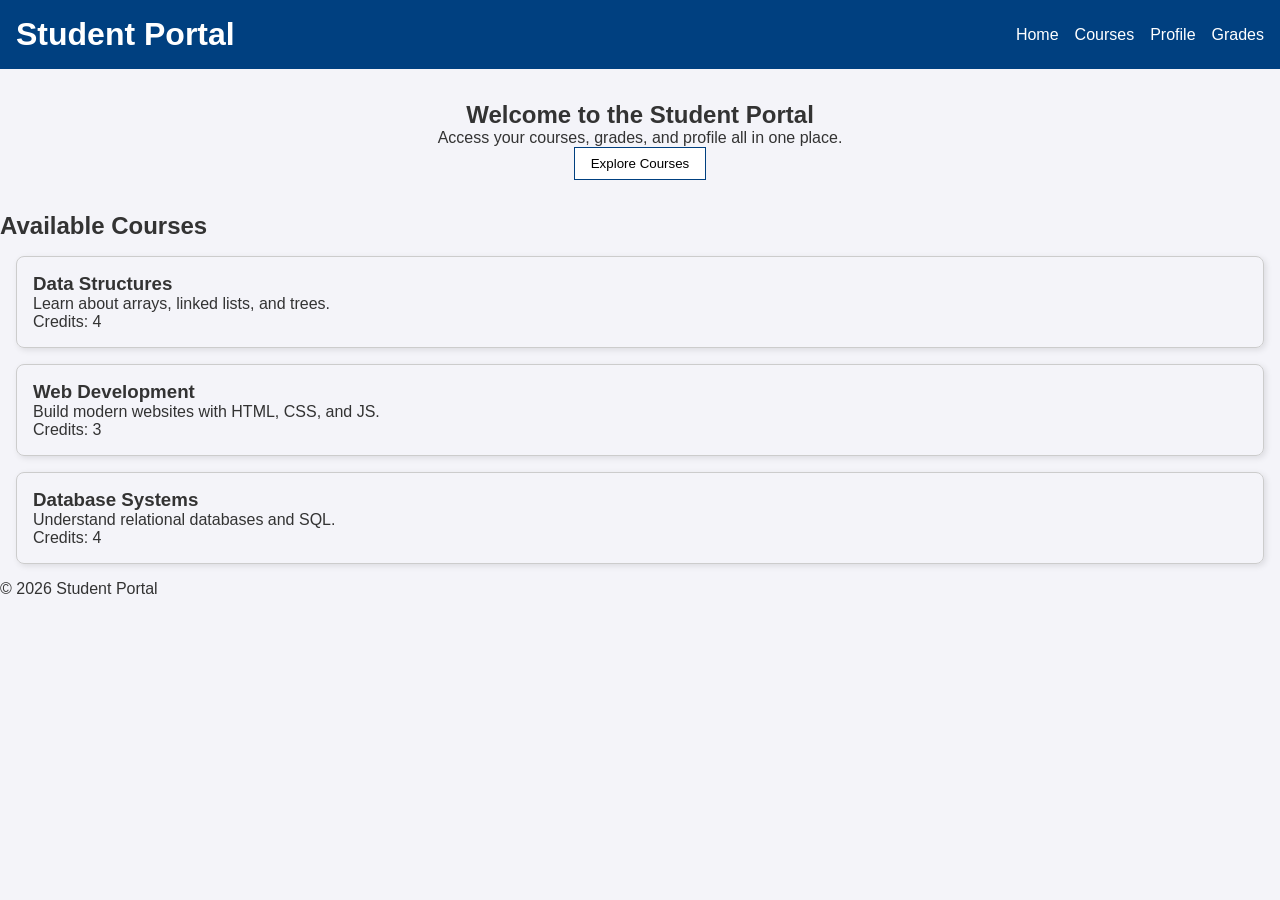
<file: DEEPSKILLING/FRONTEND/index.html>
<!DOCTYPE html>
<html lang="en">
<head>
  <meta charset="UTF-8">
  <meta name="viewport" content="width=device-width, initial-scale=1.0">
  <title>Student Portal</title>
  <link rel="stylesheet" href="styles.css">
</head>
<body>
  <header>
    <h1>Student Portal</h1>
    <nav>
      <ul>
        <li><a href="#">Home</a></li>
        <li><a href="#">Courses</a></li>
        <li><a href="#">Profile</a></li>
        <li><a href="#">Grades</a></li>
      </ul>
    </nav>
  </header>

  <main>
    <section id="hero">
      <h1>Welcome to the Student Portal</h1>
      <p>Access your courses, grades, and profile all in one place.</p>
      <button>Explore Courses</button>
    </section>

    <section id="courses">
      <h2>Available Courses</h2>
      <article class="course-card">
        <h3>Data Structures</h3>
        <p>Learn about arrays, linked lists, and trees.</p>
        <span>Credits: 4</span>
      </article>
      <article class="course-card">
        <h3>Web Development</h3>
        <p>Build modern websites with HTML, CSS, and JS.</p>
        <span>Credits: 3</span>
      </article>
      <article class="course-card">
        <h3>Database Systems</h3>
        <p>Understand relational databases and SQL.</p>
        <span>Credits: 4</span>
      </article>
    </section>
  </main>

  <footer>
    <p>&copy; 2026 Student Portal</p>
  </footer>
</body>
</html>
</file>
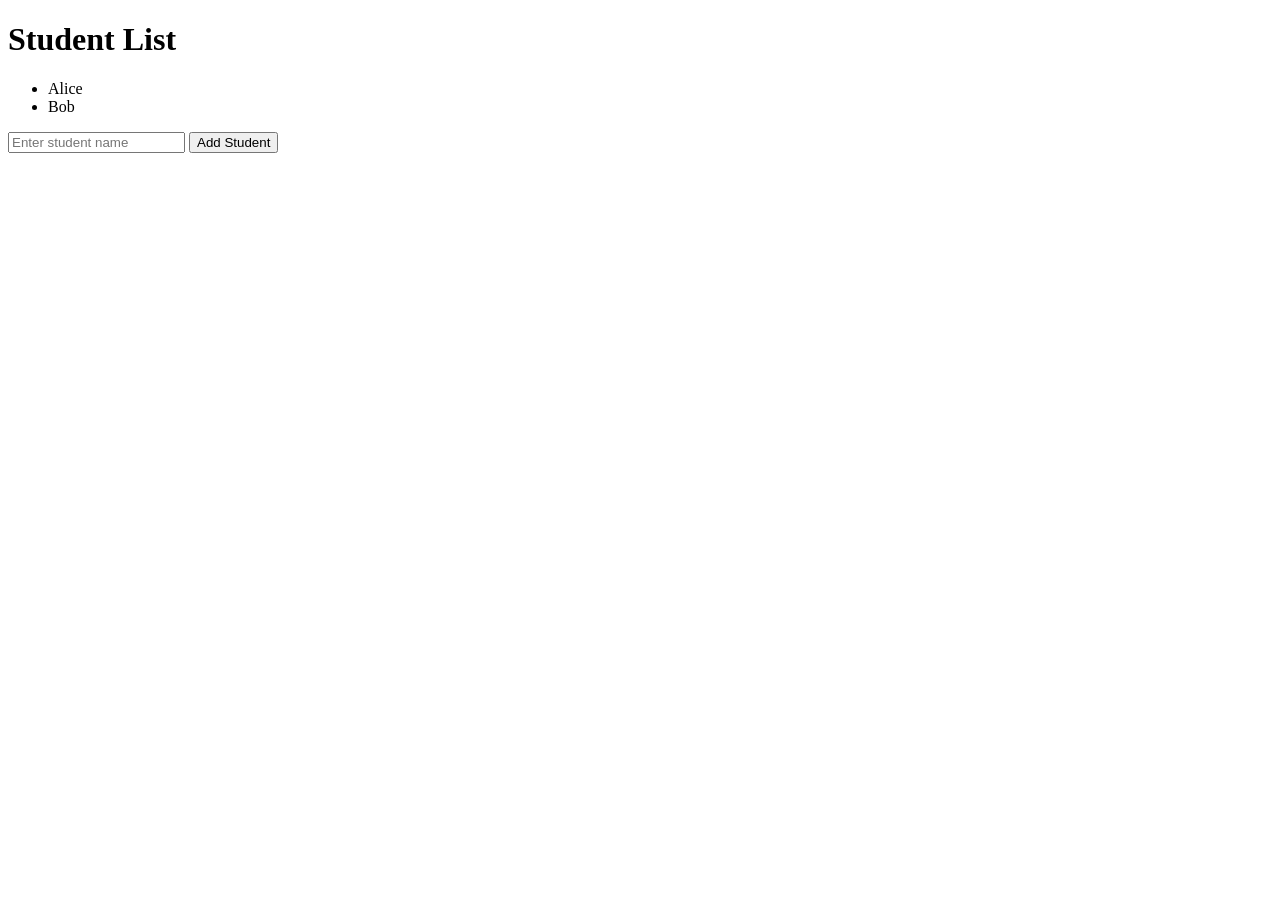
<file: DEEPSKILLING/FRONTEND/handson3/index.html>
<!DOCTYPE html>
<html lang="en">
<head>
  <meta charset="UTF-8">
  <title>Hands-On 3 - DOM Manipulation</title>
</head>
<body>
  <h1>Student List</h1>
  <ul id="student-list">
    <li>Alice</li>
    <li>Bob</li>
  </ul>

  <input type="text" id="student-input" placeholder="Enter student name">
  <button id="add-btn">Add Student</button>

  <script src="script.js"></script>
</body>
</html>
</file>
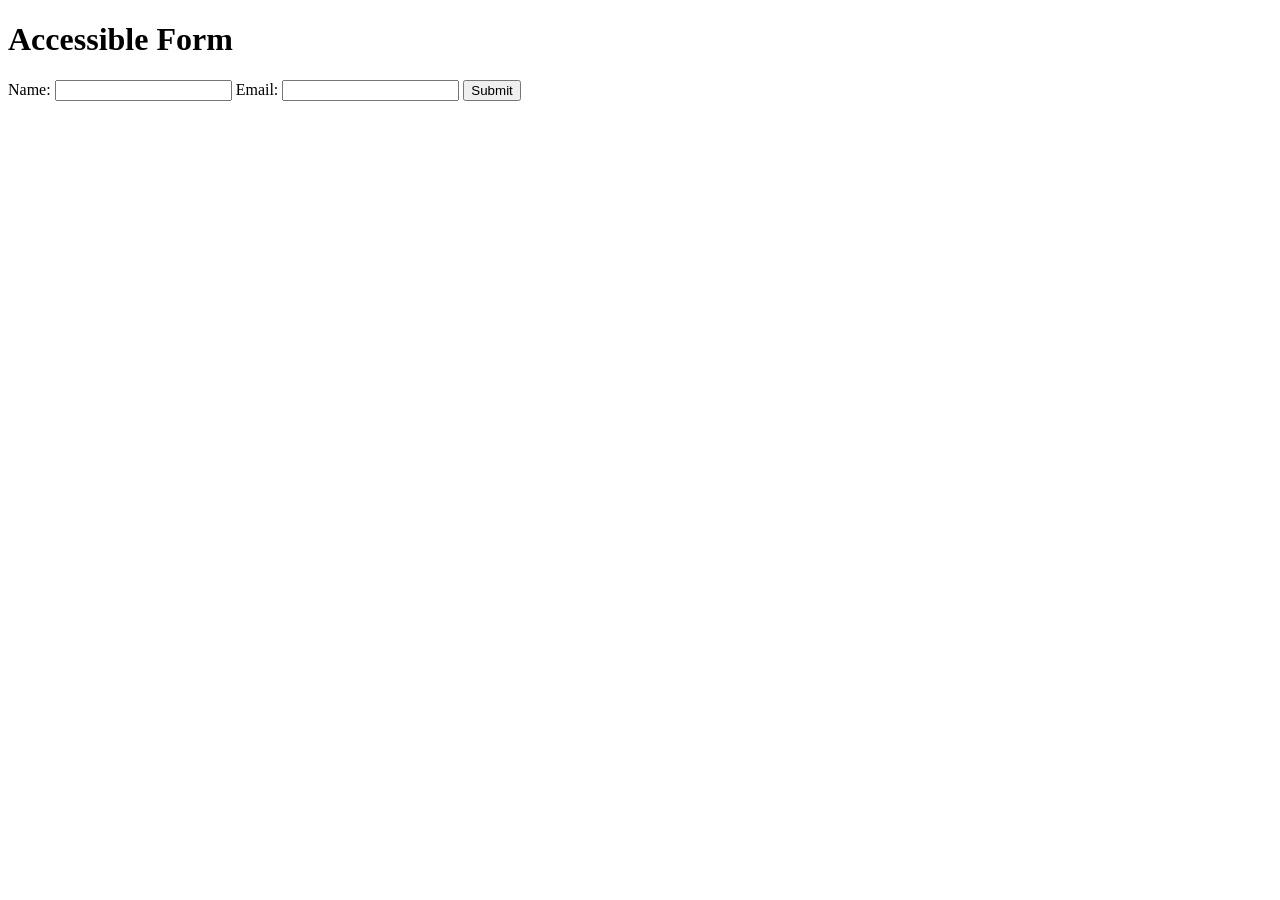
<file: DEEPSKILLING/FRONTEND/handson4to10/handson9_accesibility.html>
<!DOCTYPE html>
<html lang="en">
<head>
  <meta charset="UTF-8">
  <title>Hands-On 9 - Accessibility</title>
</head>
<body>
  <h1>Accessible Form</h1>
  <form>
    <label for="name">Name:</label>
    <input id="name" type="text" aria-required="true">

    <label for="email">Email:</label>
    <input id="email" type="email" aria-required="true">

    <button type="submit">Submit</button>
  </form>
</body>
</html>
</file>
<file: DEEPSKILLING/FRONTEND/styles.css>
/* Reset */
* {
  margin: 0;
  padding: 0;
  box-sizing: border-box;
}

/* Body */
body {
  font-family: Arial, sans-serif;
  background-color: #f4f4f9;
  color: #333;
}

/* Header */
header {
  background-color: #004080;
  color: white;
  padding: 1rem;
  display: flex;
  justify-content: space-between;
  align-items: center;
}

nav ul {
  list-style: none;
  display: flex;
  gap: 1rem;
}

nav a {
  color: white;
  text-decoration: none;
}

/* Hero */
#hero {
  text-align: center;
  padding: 2rem;
}

#hero button {
  padding: 0.5rem 1rem;
  border: 1px solid #004080;
  background-color: white;
  cursor: pointer;
}

#hero button:hover {
  background-color: #004080;
  color: white;
}

/* Courses */
.course-card {
  padding: 1rem;
  border: 1px solid #ccc;
  border-radius: 8px;
  margin: 1rem;
  box-shadow: 2px 2px 6px rgba(0,0,0,0.1);
}
</file>
